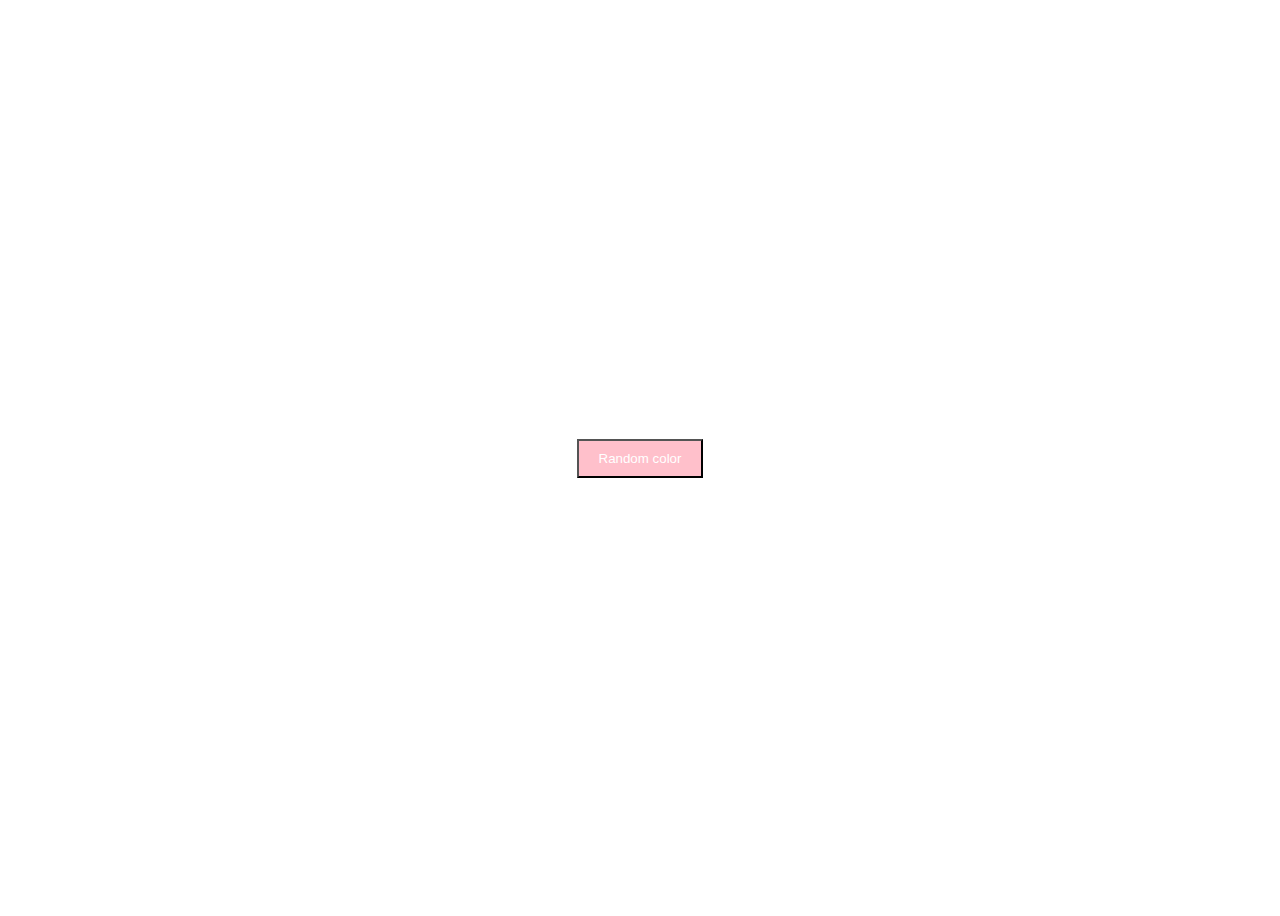
<file: 3_12/random_color/index.html>
<!DOCTYPE html>
<html lang="en">
<head>
    <meta charset="UTF-8">
    <meta name="viewport" content="width=device-width, initial-scale=1.0">
    <title>Document</title>
    <link rel="stylesheet" href="style.css">
</head>
<body>

         <button id="colorChanger">Random color</button>

    <script src="./script.js"></script>
</body>
</html>
</file>
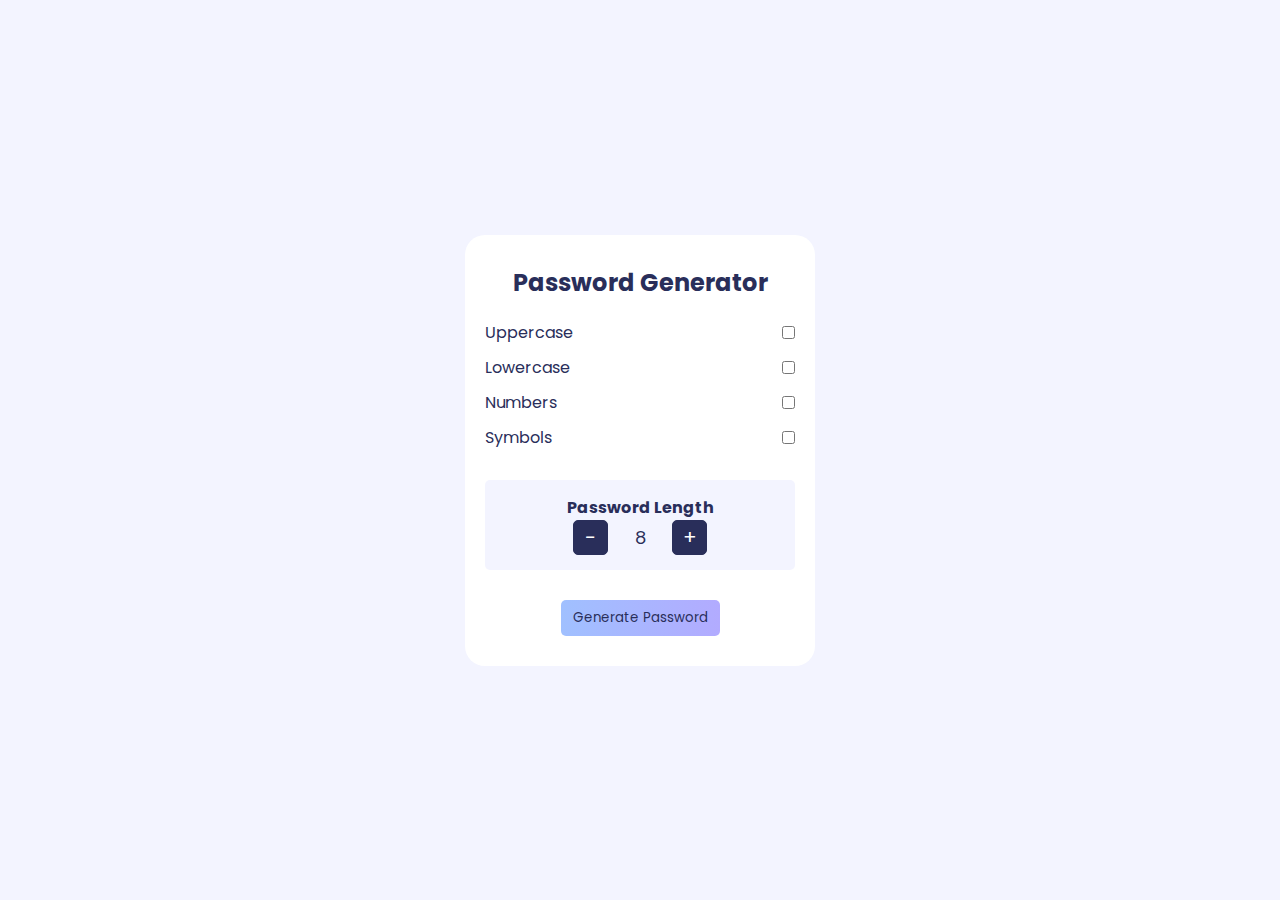
<file: 3_12/hometask/password generator/index.html>
<!DOCTYPE html>
<html lang="en">
  <head>
    <meta charset="UTF-8" />
    <meta http-equiv="X-UA-Compatible" content="IE=edge" />
    <meta name="viewport" content="width=device-width, initial-scale=1.0" />
    <title>Password Generator</title>
    <link rel="stylesheet" href="style.css" />
  </head>
  <body>
    <div class="container">
      <div class="backdrop"></div>
      <div class="modal">
        <h2>Title</h2>
        <p>Message</p>
        <button>Okay</button>
      </div>
      <div class="generator">
        <h2 class="generator__title">Password Generator</h2>
        <h4 class="password"></h4>

        <form class="generator__form">
          <div class="generator__form-controls">
            <div class="generator__form-control">
              <label for="uppercase">Uppercase</label>
              <input type="checkbox" id="uppercase" name="uppercase" />
              
            </div>
            <div class="generator__form-control">
              <label for="lowercase">Lowercase</label>
              <input type="checkbox" id="lowercase" name="lowercase" />
            </div>

            <div class="generator__form-control">
              <label for="numbers">Numbers</label>
              <input type="checkbox" id="numbers" name="numbers" />
            </div>

            <div class="generator__form-control">
              <label for="symbols">Symbols</label>
              <input type="checkbox" id="symbols" name="symbols" />
            </div>

            <div class="generator__length">
              <h4 class="generator__length-title">Password Length</h4>
              <div class="generator__length-counter">
                <button>-</button>
                <span>0</span>
                <button>+</button>
              </div>
            </div>
            <div class="generator__form-actions">
              <button class="btn generate-btn">Generate Password</button>
             
            </div>
          </div>
        </form>
      </div>
    </div>

    <script src="script.js"></script>
  </body>
</html>
</file>
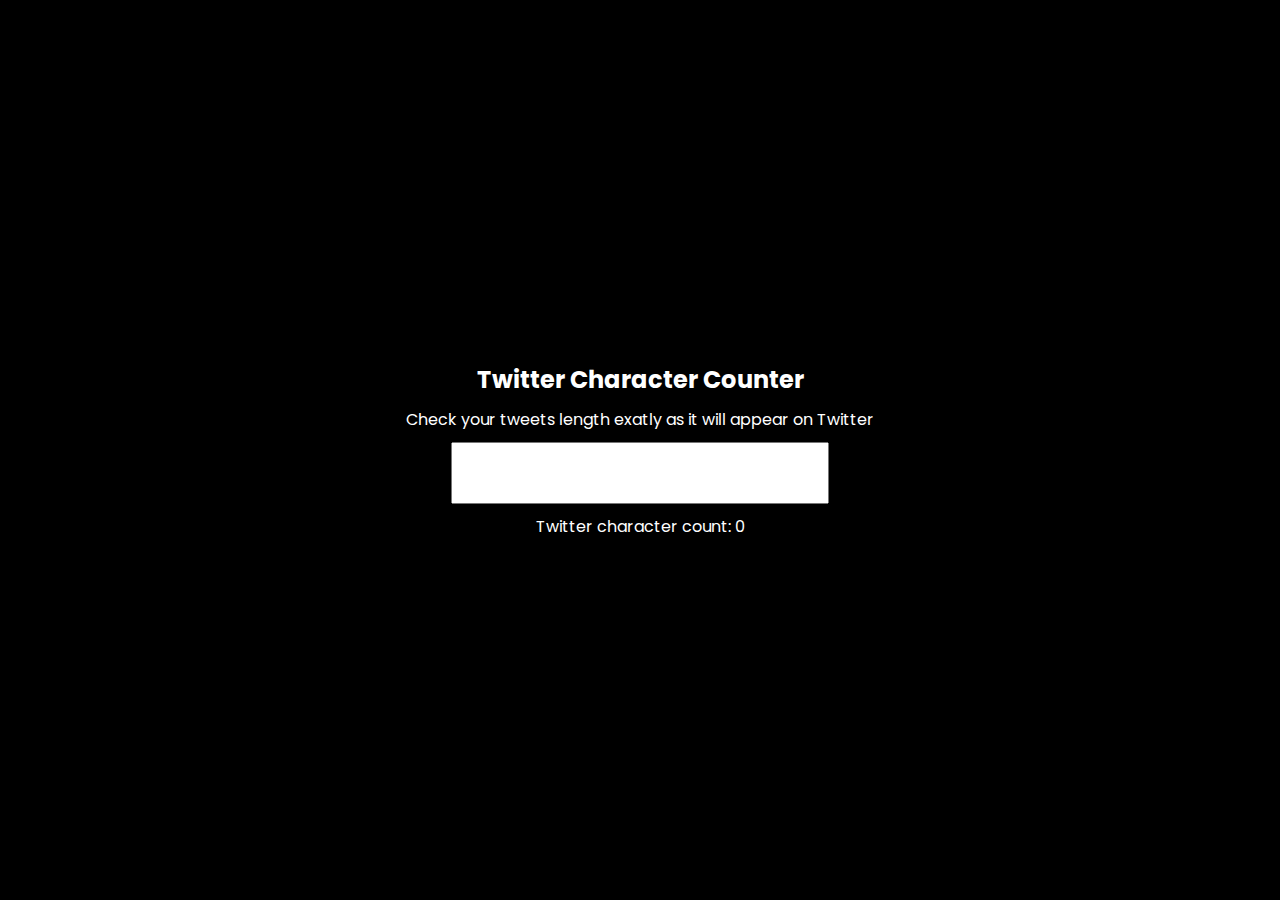
<file: 3_12/hometask/text_length/index.html>
<!DOCTYPE html>
<html lang="en">
<head>
    <meta charset="UTF-8">
    <meta name="viewport" content="width=device-width, initial-scale=1.0">
    <title>Document</title>
    <link rel="stylesheet" href="style.css">
</head>
<body>
 <h2>Twitter Character Counter</h2>
 <p>Check your tweets length exatly as it will appear on Twitter</p>
    <textarea name="" id="text" cols="30" rows="2"></textarea>
    <div>
        <span>Twitter character count: </span> <span class="count">0</span>
    </div>
    <script src="./script.js"></script>
</body>
</html>
</file>
<file: 3_12/random_color/style.css>
body {
    display:  flex;
    justify-content: center;
    align-items: center;
    min-height: 100vh;

}

#colorChanger {
    padding: 10px 20px;
    background-color: pink;
    color: #fff;
}
</file>
<file: 3_12/hometask/password generator/style.css>
@import url("https://fonts.googleapis.com/css2?family=Poppins&display=swap");

* {
  margin: 0;
  padding: 0;
  box-sizing: border-box;
  font-family: "Poppins";
}

.container {
  height: 100vh;
  display: flex;
  align-items: center;
  justify-content: center;
  color: #292e5a;
  background-color: #f3f4ff;
}

.generator {
  width: 350px;
  padding: 30px 20px;
  border-radius: 20px;
  background-color: #fff;
}

.generator__title,
.password {
  text-align: center;
  margin-bottom: 20px;
}

.generator__form-control {
  display: flex;
  justify-content: space-between;
  margin-bottom: 10px;
}

.generator__form-control input {
  accent-color: #b2abff;
}

.generator__length {
  display: flex;
  flex-direction: column;
  align-items: center;
  justify-content: center;
  margin: 30px 0;
  padding: 15px;
  border-radius: 5px;
  background-color: #f3f4ff;
}

.generator__length-counter button {
  width: 35px;
  height: 35px;
  font-size: 20px;
  margin: 0 10px;
  color: #fff;
  background-color: #292e5a;
  border: 1px solid #292e5a;
  border-radius: 5px;
  transition: all 200ms linear;
  cursor: pointer;
}

.generator__length-counter button:hover {
  color: #292e5a;
  background-color: #f3f3f3;
  border: 1px solid #292e5a;
}

.generator__length-counter span {
  display: inline-block;
  font-size: 18px;
  width: 36px;
  text-align: center;
}

.generator__form-actions {
  display: flex;
  justify-content: space-around;
}

.generator__form-actions .btn {
  padding: 8px 12px;
  color: #292e5a;
  border: none;
  border-radius: 5px;
  cursor: pointer;
}

.generator__form-actions .generate-btn {
  background: linear-gradient(to right, #a0c0ff, #b2abff);
}

.generator__form-actions .copy-btn {
  background: linear-gradient(to right, #62f498, #77f4eb);
}

.backdrop {
  position: fixed;
  top: 0;
  left: 0;
  width: 100%;
  height: 100vh;
  z-index: 100;
  background: rgba(0, 0, 0, 0.75);
  display: none;
}

.modal {
  position: fixed;
  top: 50%;
  left: 50%;
  transform: translate(-50%, -50%);
  width: 500px;
  padding: 1rem;
  border-radius: 5px;
  background: linear-gradient(to right, #a0c0ff, #b2abff);
  z-index: 100;
  display: none;
}

.modal button {
  margin-top: 20px;
  padding: 8px 12px;
  color: #292e5a;
  border: none;
  border-radius: 5px;
  cursor: pointer;
}

.active {
  display: block;
}
</file>
<file: 3_12/hometask/text_length/style.css>
@import url("https://fonts.googleapis.com/css2?family=Poppins&display=swap");

* {
  margin: 0;
  padding: 0;
  box-sizing: border-box;
  font-family: "Poppins";
}

body {
    display: flex;
    flex-direction: column;
    justify-content: center;
    align-items: center;
    min-height: 100vh;
    gap: 10px;
    background-color: black;
    color: #fff;
}

#text {
    resize: none;
    padding: 10px;
}
</file>
